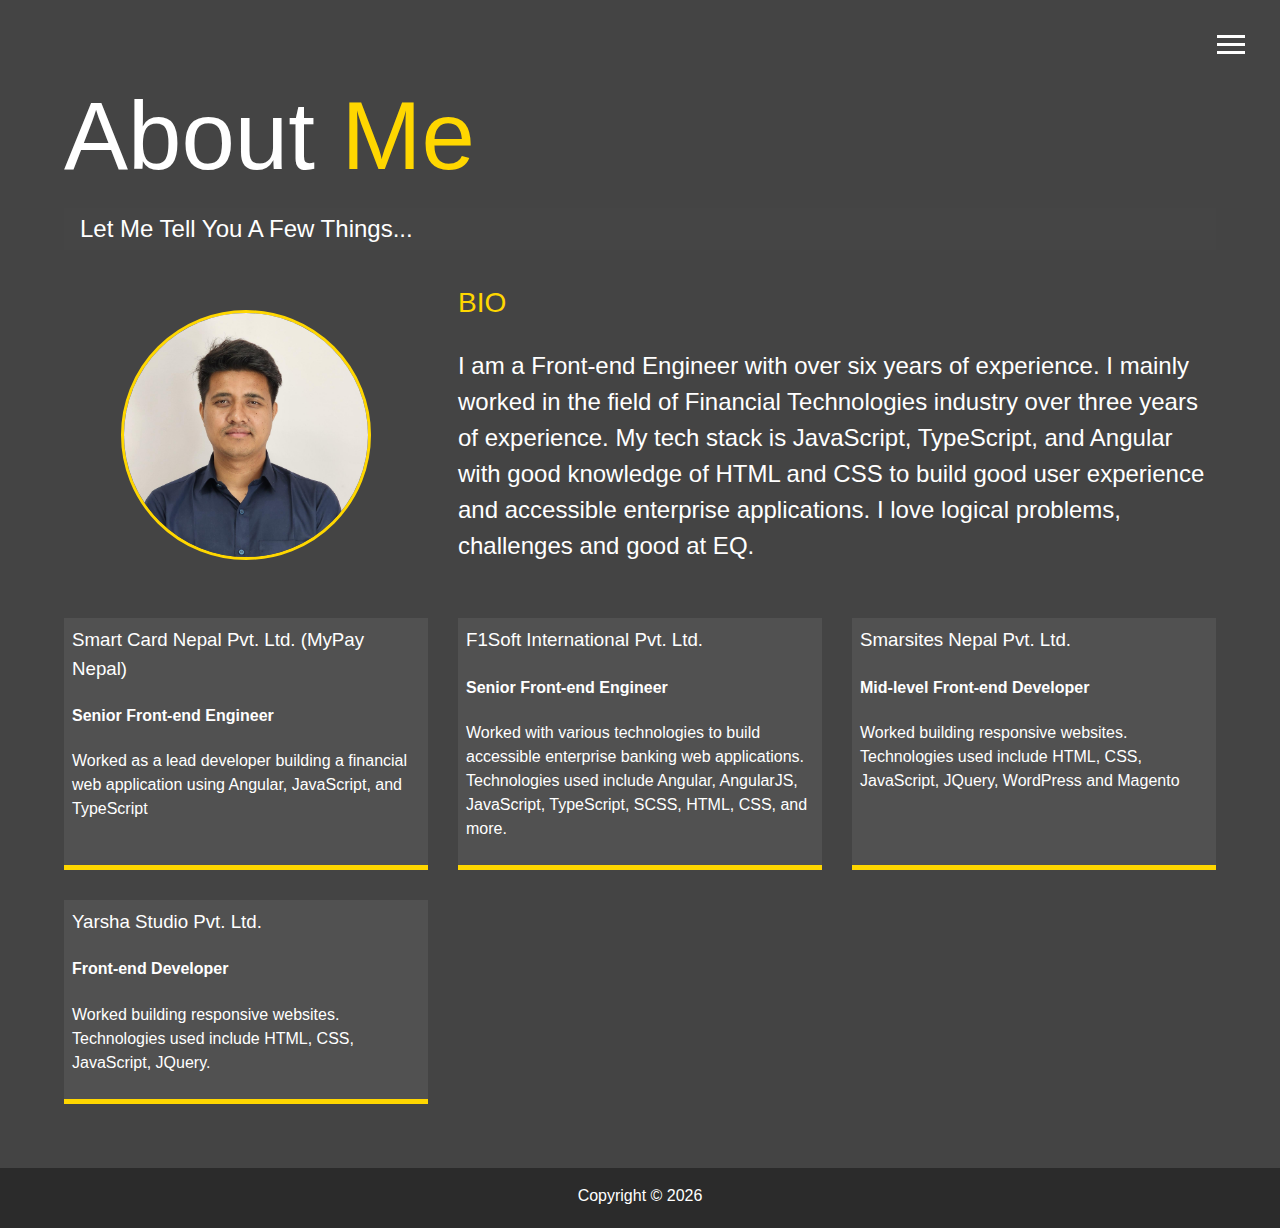
<file: about.html>
<!DOCTYPE html>
<html lang="en">

<head>
    <meta charset="UTF-8">
    <meta name="viewport" content="width=device-width, initial-scale=1.0">
    <meta http-equiv="X-UA-Compatible" content="ie=edge">
    <link rel="apple-touch-icon" sizes="180x180" href="img/favicon/apple-touch-icon.png">
    <link rel="icon" type="image/png" sizes="32x32" href="img/favicon/favicon-32x32.png">
    <link rel="icon" type="image/png" sizes="16x16" href="img/favicon/favicon-16x16.png">
    <link rel="icon" href="img/favicon/favicon.ico">
    <title>About Me - Sagar Maharjan</title>
    <link rel="stylesheet" href="https://use.fontawesome.com/releases/v5.2.0/css/all.css" integrity="sha384-hWVjflwFxL6sNzntih27bfxkr27PmbbK/iSvJ+a4+0owXq79v+lsFkW54bOGbiDQ"
        crossorigin="anonymous">
    <link rel="stylesheet" href="css/main.css">
</head>

<body>
    <header>
        <div class="menu-btn">
            <div class="btn-line"></div>
            <div class="btn-line"></div>
            <div class="btn-line"></div>
        </div>

        <nav class="menu">
            <div class="menu-branding">
                <div class="portrait"></div>
            </div>
            <ul class="menu-nav">
                <li class="nav-item">
                    <a href="index.html" class="nav-link">
                        home
                    </a>
                </li>
                <li class="nav-item current">
                    <a href="about.html" class="nav-link">
                        about me
                    </a>
                </li>
                <li class="nav-item">
                    <a href="work.html" class="nav-link">
                        my work
                    </a>
                </li>
                <li class="nav-item">
                    <a href="contact.html" class="nav-link">
                        how to reach me
                    </a>
                </li>
            </ul>
        </nav>
    </header>

    <main id="about">
        <h1 class="lg-heading">
            about
            <span class="text-secondary">me</span>
        </h1>
        <h2 class="sm-heading">
            Let me tell you a few things...
        </h2>

        <div class="about-info">
            <img src="img/sagar-maharjan.jpg" alt="Sagar Maharjan photo" class="bio-img">

            <div class="bio">
                <h3 class="text-secondary">BIO</h3>
                <p>
                    I am a Front-end Engineer with over six years of experience. I mainly worked in the field of Financial Technologies industry over three years of experience. My tech stack is JavaScript, TypeScript, and Angular with good knowledge of HTML and CSS to build good user experience and accessible enterprise applications. I love logical problems, challenges and good at EQ. 
                </p>
            </div>

            <div class="job job-1">
                <h3>Smart Card Nepal Pvt. Ltd. (MyPay Nepal)</h3>
                <h4>Senior Front-end Engineer</h4>
                <p>
                    Worked as a lead developer building a financial web application using Angular, JavaScript, and TypeScript
                </p>
            </div>

            <div class="job job-2">
                <h3>F1Soft International Pvt. Ltd.</h3>
                <h4>Senior Front-end Engineer</h4>
                <p>
                    Worked with various technologies to build accessible enterprise banking web applications. Technologies used include Angular, AngularJS, JavaScript, TypeScript, SCSS, HTML, CSS, and more.
                </p>
            </div>

            <div class="job job-3">
                <h3>Smarsites Nepal Pvt. Ltd.</h3>
                <h4>Mid-level Front-end Developer</h4>
                <p>
                    Worked building responsive websites. Technologies used include HTML, CSS, JavaScript, JQuery, WordPress and Magento
                </p>
            </div>

            <div class="job job-4">
                <h3>Yarsha Studio Pvt. Ltd.</h3>
                <h4>Front-end Developer</h4>
                <p>
                    Worked building responsive websites. Technologies used include HTML, CSS, JavaScript, JQuery.
                </p>
            </div>
        </div>

    </main>

    <footer id="main-footer">
        Copyright &copy; <script type="text/javascript">var year = new Date();document.write(year.getFullYear());</script>
    </footer>

    <script src="js/main.js"></script>
</body>

</html>
</file>
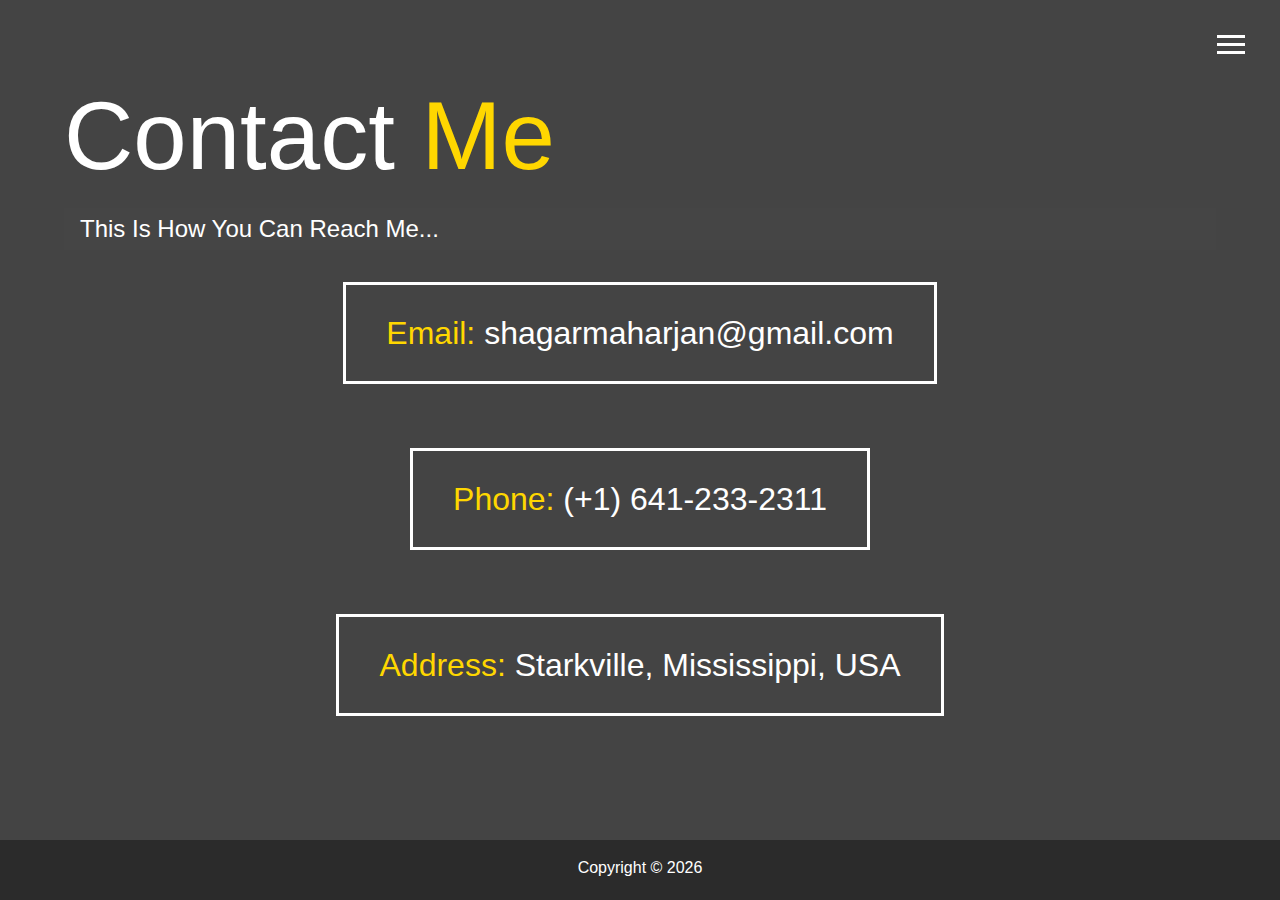
<file: contact.html>
<!DOCTYPE html>
<html lang="en">

<head>
    <meta charset="UTF-8">
    <meta name="viewport" content="width=device-width, initial-scale=1.0">
    <meta http-equiv="X-UA-Compatible" content="ie=edge">
    <link rel="apple-touch-icon" sizes="180x180" href="img/favicon/apple-touch-icon.png">
    <link rel="icon" type="image/png" sizes="32x32" href="img/favicon/favicon-32x32.png">
    <link rel="icon" type="image/png" sizes="16x16" href="img/favicon/favicon-16x16.png">
    <link rel="icon" href="img/favicon/favicon.ico">
    <title>Contact Me - Sagar Maharjan</title>
    <link rel="stylesheet" href="https://use.fontawesome.com/releases/v5.2.0/css/all.css" integrity="sha384-hWVjflwFxL6sNzntih27bfxkr27PmbbK/iSvJ+a4+0owXq79v+lsFkW54bOGbiDQ"
        crossorigin="anonymous">
    <link rel="stylesheet" href="css/main.css">
</head>

<body>
    <header>
        <div class="menu-btn">
            <div class="btn-line"></div>
            <div class="btn-line"></div>
            <div class="btn-line"></div>
        </div>

        <nav class="menu">
            <div class="menu-branding">
                <div class="portrait"></div>
            </div>
            <ul class="menu-nav">
                <li class="nav-item">
                    <a href="index.html" class="nav-link">
                        home
                    </a>
                </li>
                <li class="nav-item">
                    <a href="about.html" class="nav-link">
                        about me
                    </a>
                </li>
                <li class="nav-item">
                    <a href="work.html" class="nav-link">
                        my work
                    </a>
                </li>
                <li class="nav-item current">
                    <a href="contact.html" class="nav-link">
                        how to reach me
                    </a>
                </li>
            </ul>
        </nav>
    </header>

    <main id="about">
        <h1 class="lg-heading">
            contact
            <span class="text-secondary">me</span>
        </h1>
        <h2 class="sm-heading">
            this is how you can reach me...
        </h2>

        <div class="boxes">
            <div>
                <span class="text-secondary">
                    Email:
                </span> shagarmaharjan@gmail.com
            </div>
        </div>

        <div class="boxes">
            <div>
                <span class="text-secondary">
                    Phone:
                </span>(+1) 641-233-2311
            </div>
        </div>

        <div class="boxes">
            <div>
                <span class="text-secondary">
                    Address:
                </span> Starkville, Mississippi, USA
            </div>
        </div>

    </main>

    <footer id="main-footer">
        Copyright &copy; <script type="text/javascript">var year = new Date();document.write(year.getFullYear());</script>
    </footer>

    <script src="js/main.js"></script>
</body>

</html>
</file>
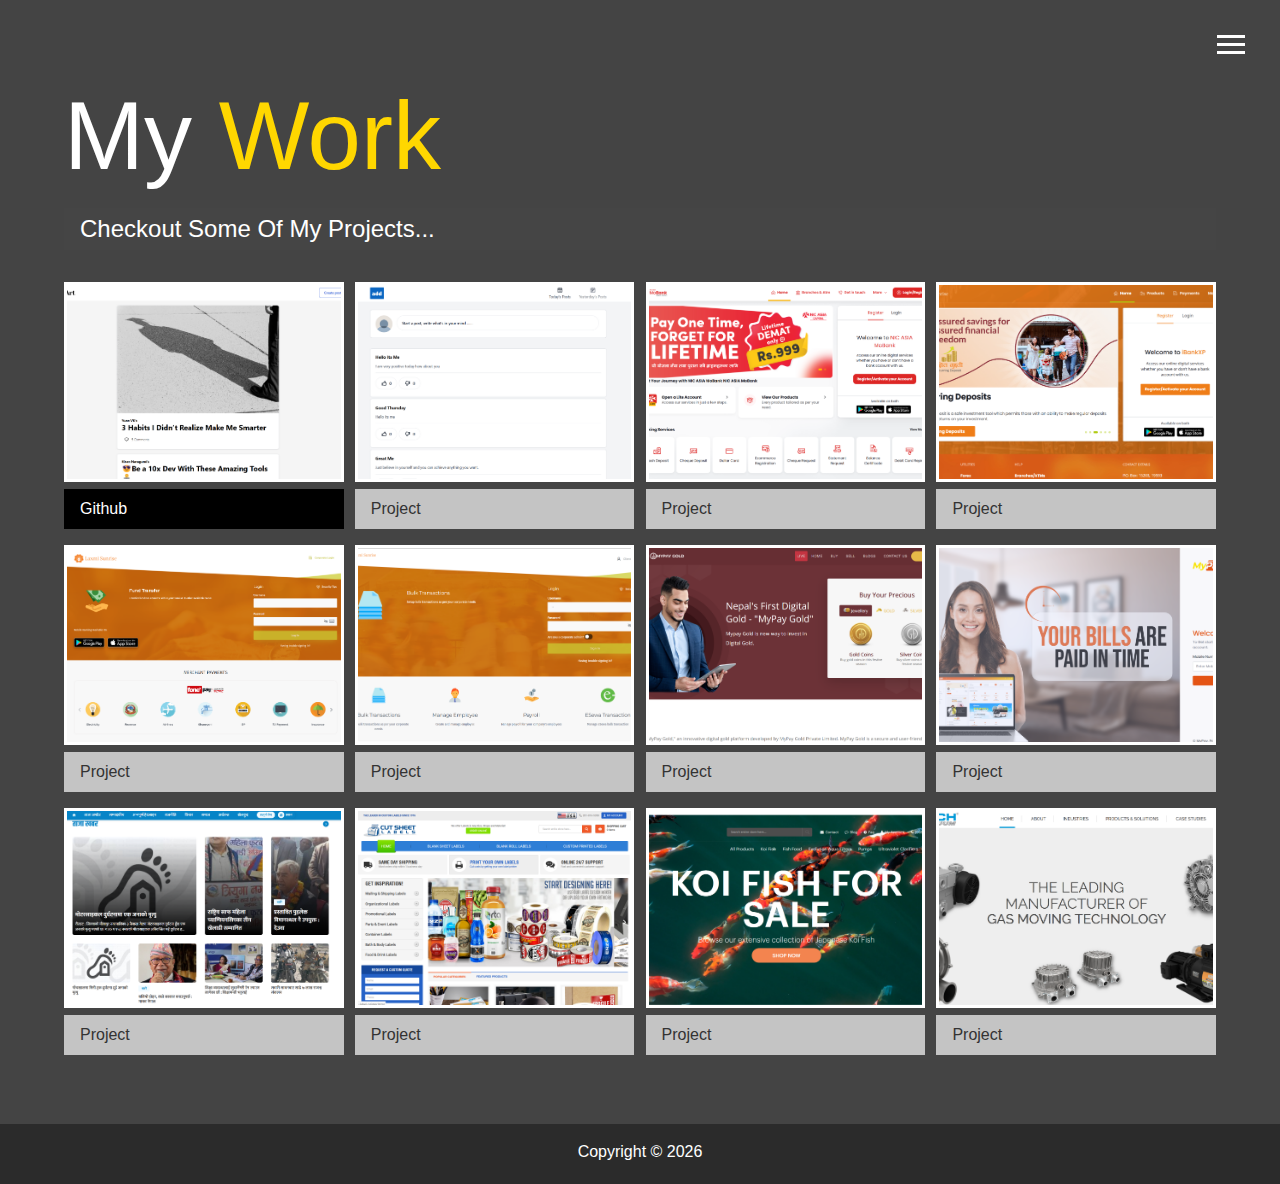
<file: work.html>
<!DOCTYPE html>
<html lang="en">

<head>
    <meta charset="UTF-8">
    <meta name="viewport" content="width=device-width, initial-scale=1.0">
    <meta http-equiv="X-UA-Compatible" content="ie=edge">
    <link rel="apple-touch-icon" sizes="180x180" href="img/favicon/apple-touch-icon.png">
    <link rel="icon" type="image/png" sizes="32x32" href="img/favicon/favicon-32x32.png">
    <link rel="icon" type="image/png" sizes="16x16" href="img/favicon/favicon-16x16.png">
    <link rel="icon" href="img/favicon/favicon.ico">
    <title>View My Work - Sagar Maharjan</title>
    <link rel="stylesheet" href="https://use.fontawesome.com/releases/v5.2.0/css/all.css" integrity="sha384-hWVjflwFxL6sNzntih27bfxkr27PmbbK/iSvJ+a4+0owXq79v+lsFkW54bOGbiDQ"
        crossorigin="anonymous">
    <link rel="stylesheet" href="css/main.css">
</head>

<body>
    <header>
        <div class="menu-btn">
            <div class="btn-line"></div>
            <div class="btn-line"></div>
            <div class="btn-line"></div>
        </div>

        <nav class="menu">
            <div class="menu-branding">
                <div class="portrait"></div>
            </div>
            <ul class="menu-nav">
                <li class="nav-item">
                    <a href="index.html" class="nav-link">
                        home
                    </a>
                </li>
                <li class="nav-item">
                    <a href="about.html" class="nav-link">
                        about me
                    </a>
                </li>
                <li class="nav-item current">
                    <a href="work.html" class="nav-link">
                        my work
                    </a>
                </li>
                <li class="nav-item">
                    <a href="contact.html" class="nav-link">
                        how to reach me
                    </a>
                </li>
            </ul>
        </nav>
    </header>

    <main id="about">
        <h1 class="lg-heading">
            my
            <span class="text-secondary">work</span>
        </h1>
        <h2 class="sm-heading">
            Checkout some of my projects...
        </h2>

        <div class="projects">

            <div class="item">
                <a href="https://github.com/mlsagar/self-dev-art" target="_blank">
                    <img src="img/projects/self-dev-art.png" alt="Self Dev Art blog post application screenshot.">
                </a>

                <a href="https://github.com/mlsagar/self-dev-art" target="_blank" class="btn-dark">
                    <i class="fab fa-github"></i> Github
                </a>               
            </div>
            <div class="item">
                <a href="https://final-project-mlsagar.vercel.app/" target="_blank">
                    <img src="img/projects/daily-post.png" alt="Anonymous Daily Diary web application screenshot.">
                </a>

                <a href="https://final-project-mlsagar.vercel.app/" target="_blank" class="btn-light">
                    <i class="fas fa-eye"></i> Project
                </a>                
            </div>
            <div class="item">
                <a href="https://omni.nicasiabank.com/" target="_blank">
                    <img src="img/projects/nic-asia.png" alt="NIC Asia Bank web application screenshot.">
                </a>

                <a href="https://omni.nicasiabank.com/" target="_blank" class="btn-light">
                    <i class="fas fa-eye"></i> Project
                </a>                
            </div>
            <div class="item">
                <a href="https://mobilemoney.laxmisunrise.com/" target="_blank">
                    <img src="img/projects/laxmi-bank.png" alt="Laxmi Sunrise Bank web application screenshot.">
                </a>

                <a href="https://mobilemoney.laxmisunrise.com/" target="_blank" class="btn-light">
                    <i class="fas fa-eye"></i> Project
                </a>

                
            </div>
            <div class="item">
                <a href="https://ibank.laxmisunrise.com/#/login" target="_blank">
                    <img src="img/projects/laxmi-bank-client.png" alt="Laxmi Sunrise Bank client web application screenshot">
                </a>

                <a href="https://ibank.laxmisunrise.com/#/login" target="_blank" class="btn-light">
                    <i class="fas fa-eye"></i> Project
                </a>
                
            </div>
            <div class="item">
                <a href="https://ibank.laxmisunrise.com/corporate/#/login" target="_blank">
                    <img src="img/projects/laxmi-bank-corporate.png" alt="Laxmi Sunrise Bank corporate web application screenshot.">
                </a>

                <a href="https://ibank.laxmisunrise.com/corporate/#/login" target="_blank" class="btn-light">
                    <i class="fas fa-eye"></i> Project
                </a>
                
            </div>            
            <div class="item">
                <a href="https://mypaygold.com/" target="_blank">
                    <img src="img/projects/mypaygold.png" alt="MyPay Gold web application screenshot.">
                </a>

                <a href="https://mypaygold.com/" target="_blank" class="btn-light">
                    <i class="fas fa-eye"></i> Project
                </a>                
            </div>
            <div class="item">
                <a href="https://customer.mypay.com.np/" target="_blank">
                    <img src="img/projects/mypay-wallet.png" alt="MyPay Digital Wallet web application screenshot.">
                </a>
                <a href="https://customer.mypay.com.np/" target="_blank" class="btn-light">
                    <i class="fas fa-eye"></i> Project
                </a>                
            </div>
            <div class="item">
                <a href="https://annapurnapost.com/" target="_blank">
                    <img src="img/projects/annapurna-post.png" alt="Annapurna Post web news portal screenshot.">
                </a>
                <a href="https://annapurnapost.com/" target="_blank" class="btn-light">
                    <i class="fas fa-eye"></i> Project
                </a>                
            </div>            
            <div class="item">
                <a href="https://www.cutsheetlabels.com/" target="_blank">
                    <img src="img/projects/cutsheel-label.png" alt="CutSheet Label e-commerce website screenshot.">
                </a>

                <a href="https://www.cutsheetlabels.com/" target="_blank" class="btn-light">
                    <i class="fas fa-eye"></i> Project
                </a>                
            </div>
            <div class="item">
                <a href="https://everythingkoi.com/" target="_blank">
                    <img src="img/projects/everythin-koi.png" alt="Everything Koi e-commerce website screenshot.">
                </a>
                <a href="https://everythingkoi.com/" target="_blank" class="btn-light">
                    <i class="fas fa-eye"></i> Project
                </a>                
            </div>
            <div class="item">
                <a href="https://airtechusa.com/" target="_blank">
                    <img src="img/projects/air-vaccum-label.png" alt="Air Tech Vaccume website screenshot.">
                </a>
                <a href="https://airtechusa.com/" target="_blank" class="btn-light">
                    <i class="fas fa-eye"></i> Project
                </a>                
            </div>            
        </div>

    </main>

    <footer id="main-footer">
        Copyright &copy; <script type="text/javascript">var year = new Date();document.write(year.getFullYear());</script>
    </footer>

    <script src="js/main.js"></script>
</body>

</html>
</file>
<file: css/main.css>
.menu-btn {
	position: absolute;
	z-index: 3;
	right: 35px;
	top: 35px;
	cursor: pointer;
	transition: all 0.5s ease-out;
}

.menu-btn .btn-line {
	width: 28px;
	height: 3px;
	margin: 0 0 5px 0;
	background: #fff;
	transition: all 0.5s ease-out;
}

.menu-btn.close {
	transform: rotate(180deg);
}

.menu-btn.close .btn-line:nth-child(1) {
	transform: rotate(45deg) translate(5px, 5px);
}

.menu-btn.close .btn-line:nth-child(2) {
	opacity: 0;
}

.menu-btn.close .btn-line:nth-child(3) {
	transform: rotate(-45deg) translate(7px, -6px);
}

.menu {
	position: fixed;
	top: 0;
	width: 100%;
	opacity: 0.9;
	visibility: hidden;
}

.menu.show {
	visibility: visible;
}

.menu-branding,
.menu-nav {
	display: flex;
	flex-flow: column wrap;
	align-items: center;
	justify-content: center;
	float: left;
	width: 50%;
	height: 100vh;
	overflow: hidden;
}

.menu-nav {
	margin: 0;
	padding: 0;
	background: #373737;
	list-style: none;
	transform: translate3d(0, -100%, 0);
	transition: all 0.5s ease-out;
}

.menu-nav.show {
	transform: translate3d(0, 0, 0);
}

.menu-branding {
	background: #444;
	transition: all 0.5s ease-out;
	transform: translate3d(0, 100%, 0);
}

.menu-branding.show {
	transform: translate3d(0, 0, 0);
}

.menu-branding .portrait {
	width: 250px;
	height: 250px;
	background: url(../img/sagar-maharjan.jpg);
	border-radius: 50%;
	border: solid 3px #ffd700;
	background-size: cover;
	background-position: top;
}

.menu .nav-item {
	transform: translate3d(600px, 0, 0);
	transition: all 0.5s ease-out;
}

.menu .nav-item.show {
	transform: translate3d(0, 0, 0);
}

.menu .nav-item.current>a {
	color: #ffd700;
}

.menu .nav-link {
	display: inline-block;
	position: relative;
	font-size: 30px;
	text-transform: uppercase;
	padding: 1rem 0;
	font-weight: 300;
	color: #fff;
	text-decoration: none;
	transition: all 0.5s ease-out;
}

.menu .nav-link:hover {
	color: #ffd700;
}

.nav-item:nth-child(1) {
	transition-delay: 0.1s;
}

.nav-item:nth-child(2) {
	transition-delay: 0.2s;
}

.nav-item:nth-child(3) {
	transition-delay: 0.3s;
}

.nav-item:nth-child(4) {
	transition-delay: 0.4s;
}

* {
	box-sizing: border-box;
}

body {
	background-color: #444;
	color: #fff;
	height: 100%;
	margin: 0;
	font-family: "Segoe UI", Tahoma, Geneva, Verdana, sans-serif;
	line-height: 1.5;
}

body#bg-img {
	background: url(../img/background.jpg);
	background-attachment: fixed;
	background-size: cover;
}

body#bg-img:after {
	content: "";
	position: absolute;
	top: 0;
	right: 0;
	width: 100%;
	height: 100%;
	background: rgba(68, 68, 68, 0.9);
	z-index: -1;
}

h1,
h2,
h3 {
	margin: 0;
	font-weight: 400;
	text-transform: capitalize;
}

h1.lg-heading,
h2.lg-heading,
h3.lg-heading {
	font-size: 6rem;
}

h1.sm-heading,
h2.sm-heading,
h3.sm-heading {
	margin-bottom: 2rem;
	padding: 0.2rem 1rem;
	background: rgba(69, 69, 69, 0.5);
}

a {
	color: #fff;
	text-decoration: none;
}

header {
	position: fixed;
	z-index: 2;
	width: 100%;
}

.text-secondary {
  color: #ffd700;
}

main {
	padding: 4rem;
	min-height: calc(100vh - 60px);
}

main .icons {
	margin-top: 1rem;
}

main .icons a {
	padding: 0.4rem;
}

main .icons a:hover {
	color: #ffd700;
	transition: all 0.5s ease-out;
}

main#home {
	overflow: hidden;
}

main#home h1 {
	margin-top: 20vh;
}

.about-info {
	display: grid;
	grid-gap: 30px;
	grid-template-areas: "bioimg bio bio""job1 job2 job3";
	grid-template-columns: repeat(3, 1fr);
}

.about-info .bio-img {
	grid-area: bioimg;
	margin: auto;
	border-radius: 50%;
	border: #ffd700 3px solid;
	height: 250px;
	width: 250px;
	object-fit: cover;
  object-position: top;
}

.about-info .bio {
	grid-area: bio;
	font-size: 1.5rem;
}

.about-info .job-1 {
	grid-area: job1;
}

.about-info .job-2 {
	grid-area: job2;
}

.about-info .job-3 {
	grid-area: job3;
}

.about-info .job {
	background: #515151;
	padding: 0.5rem;
	border-bottom: #ffd700 5px solid;
}

.projects {
	display: grid;
	grid-gap: 0.7rem;
	grid-template-columns: repeat(3, 1fr);
}

.projects img {
	width: 100%;
	border: 3px #fff solid;
  height: 200px;
  object-fit: cover
}

.projects img:hover {
	opacity: 0.5;
	border-color: #ffd700;
	transition: all 0.5s ease-out;
}

.boxes {
	display: flex;
	flex-wrap: wrap;
	justify-content: space-evenly;
	align-items: center;
	margin-top: 1rem;
}

.boxes div {
	font-size: 2rem;
	border: 3px solid #fff;
	padding: 1.5rem 2.5rem;
	margin-bottom: 3rem;
	transition: all 0.5s ease-out;
}

.boxes div:hover {
	padding: 0.5rem 1.5rem;
	background: #ffd700;
	color: #000;
}

.boxes div:hover span {
	color: #000;
}

.btn,
.btn-dark,
.btn-light {
	display: block;
	padding: 0.5rem 1rem;
	border: 0;
	margin-bottom: 0.3rem;
}

.btn:hover,
.btn-dark:hover,
.btn-light:hover {
	background: #ffd700;
	color: #000;
}

.btn-dark {
	background: black;
	color: #fff;
}

.btn-light {
	background: #c4c4c4;
	color: #333;
}

#main-footer {
	text-align: center;
	padding: 1rem;
	background: #2b2b2b;
	color: #fff;
	height: 60px;
}

@media screen and (min-width: 1171px) {
	.projects {
		grid-template-columns: repeat(4, 1fr);
	}
}

@media screen and (min-width: 769px) and (max-width: 1170px) {
	.projects {
		grid-template-columns: repeat(3, 1fr);
	}
}

@media screen and (max-width: 768px) {
	main {
		align-items: center;
		text-align: center;
	}

	main .lg-heading {
		line-height: 1;
		margin-bottom: 1rem;
	}

	ul.menu-nav,
	div.menu-branding {
		float: none;
		width: 100%;
		min-height: 0;
	}

	ul.menu-nav.show,
	div.menu-branding.show {
		transform: translate3d(0, 0, 0);
	}

	.menu-nav {
		height: 75vh;
		transform: translate3d(-100%, 0, 0);
	}

	.menu-nav .nav-link {
		font-size: 24px;
	}

	.menu-branding {
		height: 25vh;
		transform: translate3d(100%, 0, 0);
	}

	.menu-branding .portrait {
		width: 100px;
		height: 100px;
	}

	.about-info {
		grid-template-areas: "bioimg""bio""job1""job2""job3";
		grid-template-columns: 1fr;
	}

	.projects {
		grid-template-columns: repeat(2, 1fr);
	}

  .projects img {
    height: auto;
    object-fit: initial;
  }
}

@media screen and (max-width: 500px) {
	main#home h1 {
		margin-top: 10vw;
		font-size: 30px;
	}

	.projects {
		grid-template-columns: 1fr;
	}
}
</file>
